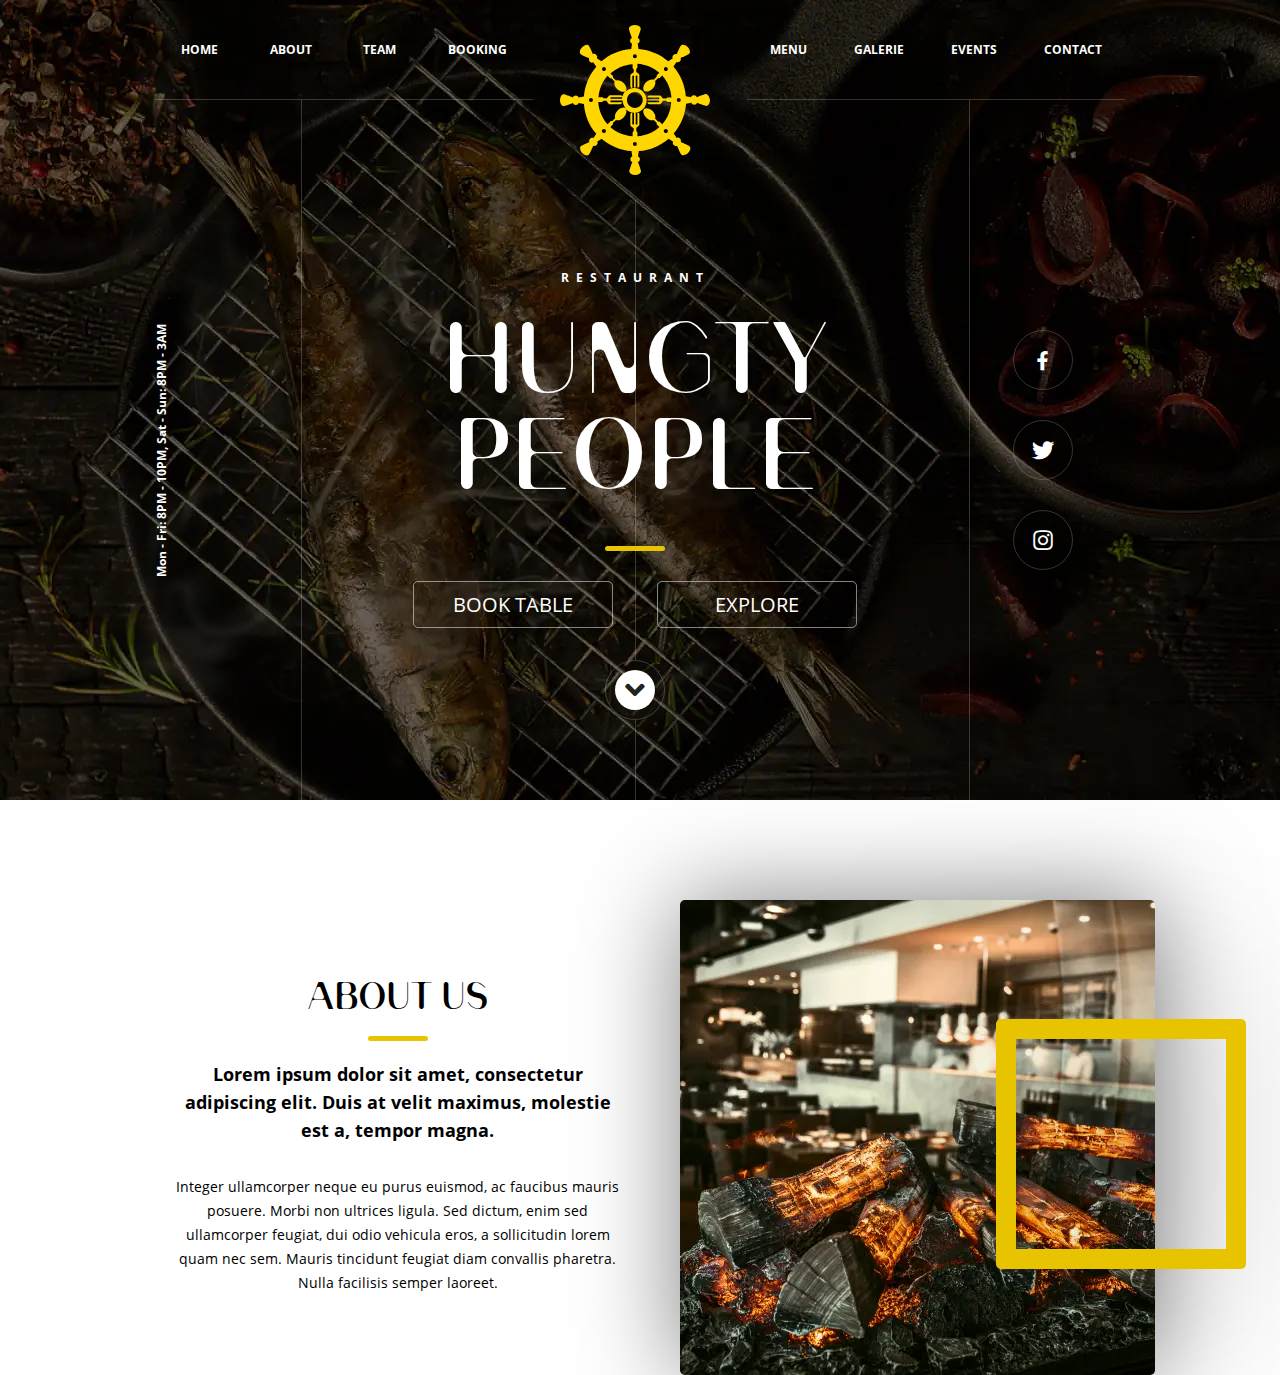
<file: hungry_piple/index.html>
<!DOCTYPE html><html lang="en"><head>	<meta charset="UTF-8">	<meta name="viewport" content="width=device-width, initial-scale=1.0">	<link rel="stylesheet" href="css/style.min.css">	<title>Hungry Piple</title></head><body class="body wrapper">	<main class="main">		<heder class="header">	<div class="header__content _container">		<div class='header__menu menu'>			<div class='menu__icon icon-menu'>				<span></span>				<span></span>				<span></span>			</div>			<nav class='menu__body'>				<ul class='menu__list'>					<li><a href='#' class='menu__link'>HOME</a></li>					<li><a href='#' class='menu__link'>ABOUT</a></li>					<li><a href='#' class='menu__link'>TEAM</a></li>					<li><a href='#' class='menu__link'>BOOKING</a></li>				</ul>				<div class="menu__logo-container">					<!-- <a href="#">						<svg class="menu__logo" width="150" height="150" viewBox="0 0 150 150" fill="none"							xmlns="http://www.w3.org/2000/svg">							<path								d="M146.341 69.0789C144.934 69.0789 139.587 71.0526 136.773 72.1805C136.492 71.0526 135.366 70.2068 133.959 70.2068C132.552 70.2068 131.144 71.0526 131.144 72.1805L125.797 71.3346C124.953 59.7744 120.45 49.6241 113.415 41.4474L116.51 36.9361C117.355 37.5 119.043 37.5 119.887 36.3722C121.013 35.2444 121.295 33.8346 120.45 32.9887C123.265 31.8609 128.612 29.6053 129.456 28.4774C130.582 27.0677 129.737 24.2481 127.767 21.9925C125.516 20.0188 122.702 19.1729 121.295 20.3008C120.169 21.1466 117.917 26.5038 116.792 29.3233C115.947 28.7594 114.259 29.0414 113.415 29.8872C112.289 31.015 112.008 32.4248 112.852 33.2707L108.349 36.3722C100.188 29.3233 89.7749 24.812 78.5178 23.9662L77.6736 18.609C78.7993 18.3271 79.6435 17.1992 79.6435 15.7895C79.6435 14.3797 78.7993 13.2519 77.6736 12.9699C78.7993 10.1504 80.7692 4.79323 80.7692 3.38346C80.4878 1.40977 77.955 0 74.8593 0C71.7636 0 69.2308 1.40977 68.9493 3.38346C68.9493 4.79323 70.9193 10.1504 72.045 12.9699C70.9193 13.2519 70.0751 14.3797 70.0751 15.7895C70.0751 17.1992 70.9193 18.609 72.045 18.609L71.2008 23.9662C59.6623 24.812 49.531 29.3233 41.3696 36.3722L36.8668 33.2707C37.4296 32.4248 37.4296 30.7331 36.3039 29.8872C35.1782 28.7594 33.7711 28.4774 32.9268 29.3233C31.8011 26.5038 29.5497 21.4286 28.424 20.3008C27.0169 19.1729 24.2026 20.0188 22.2326 22.2744C19.9812 24.2481 19.137 27.0677 20.2627 28.7594C21.1069 29.8872 26.454 32.1429 29.2683 33.2707C28.7054 34.1165 28.9869 35.8083 29.8311 36.6541C30.9569 37.782 32.364 38.0639 33.2083 37.2181L36.3039 41.7293C29.2683 49.906 24.7655 60.3383 23.9212 71.6165L18.5741 72.4624C18.2927 71.3346 17.167 70.4887 15.7599 70.4887C14.3527 70.4887 13.227 71.3346 12.9456 72.4624C10.1313 71.3346 4.78424 69.3609 3.37711 69.3609C1.40713 69.6429 0 72.1805 0 75.282C0 78.3835 1.40713 80.9211 3.37711 81.203C4.78424 81.203 10.1313 79.2293 12.9456 78.1015C13.227 79.2293 14.3527 80.0752 15.7599 80.0752C17.167 80.0752 18.5741 79.2293 18.5741 78.1015L23.9212 78.9474C24.7655 90.5075 29.2683 100.658 36.3039 108.835L33.4897 113.064C32.6454 112.5 30.9569 112.5 30.1126 113.628C28.9869 114.756 28.7054 116.165 29.5497 117.011C26.7355 118.139 21.6698 120.395 20.5441 121.523C19.4184 122.932 20.2627 125.752 22.2326 128.008C24.4841 130.263 27.2983 131.109 28.7054 129.699C29.8311 128.853 32.0826 123.496 33.2083 120.677C34.0525 121.241 35.7411 120.959 36.5854 120.113C37.7111 118.985 37.9925 117.575 37.1482 116.729L41.651 113.628C49.8124 120.677 60.2251 125.188 71.4822 126.034L72.3265 131.391C71.2008 131.673 70.3565 132.801 70.3565 134.211C70.3565 135.62 71.2008 136.748 72.3265 137.03C71.2008 139.85 69.2308 145.207 69.2308 146.617C69.5122 148.59 72.045 150 75.1407 150C78.2364 150 80.7692 148.59 81.0507 146.617C81.0507 145.207 79.0807 139.85 77.955 137.03C79.0807 136.748 79.925 135.62 79.925 134.211C79.925 132.801 79.0807 131.391 77.955 131.391L78.7993 126.034C90.3377 125.188 100.469 120.677 108.63 113.628L113.133 116.729C112.57 117.575 112.57 119.267 113.696 120.113C114.822 121.241 116.229 121.523 117.073 120.677C118.199 123.496 120.45 128.853 121.576 129.699C122.983 130.827 125.797 129.981 128.049 128.008C130.3 125.752 131.144 122.932 129.737 121.523C128.893 120.395 123.546 118.139 120.732 117.011C121.295 116.165 121.013 114.474 120.169 113.628C119.043 112.5 117.636 112.218 116.792 113.064L113.696 108.553C120.732 100.376 125.235 89.9436 126.079 78.6654L131.426 77.8196C131.707 78.9474 132.833 79.7932 134.24 79.7932C135.647 79.7932 136.773 78.9474 137.054 77.8196C139.869 78.9474 145.216 80.9211 146.623 80.9211C148.593 80.6391 150 78.1015 150 75C149.437 72.1805 148.03 69.3609 146.341 69.0789ZM30.9569 76.9737C29.8311 76.9737 28.9869 76.1278 28.9869 75C28.9869 73.8722 29.8311 73.0263 30.9569 73.0263C32.0826 73.0263 32.9268 73.8722 32.9268 75C32.9268 76.1278 32.0826 76.9737 30.9569 76.9737ZM104.409 42.5752C105.253 41.7293 106.379 41.7293 107.223 42.5752C108.068 43.4211 108.068 44.5489 107.223 45.3947C106.379 46.2406 105.253 46.2406 104.409 45.3947C103.846 44.5489 103.846 43.4211 104.409 42.5752ZM74.8593 29.3233C75.985 29.3233 76.8293 30.1692 76.8293 31.297C76.8293 32.4248 75.985 33.2707 74.8593 33.2707C73.7336 33.2707 72.8893 32.4248 72.8893 31.297C72.8893 30.1692 73.7336 29.3233 74.8593 29.3233ZM42.4953 42.5752C43.3396 41.7293 44.4653 41.7293 45.3096 42.5752C46.1539 43.4211 46.1539 44.5489 45.3096 45.3947C44.4653 46.2406 43.3396 46.2406 42.4953 45.3947C41.9325 44.5489 41.9325 43.4211 42.4953 42.5752ZM47.561 50.7519L49.8124 53.0075C50.3752 53.5714 50.9381 53.5714 51.5009 53.2895L54.5966 56.391C53.7523 58.3647 54.5966 61.4662 57.1295 64.0038C59.9437 66.8233 63.8837 67.6692 65.5722 65.9774C63.3208 68.2331 61.9137 71.3346 61.9137 74.718V73.8722H50.9381C50.6567 73.8722 50.3752 73.5902 50.3752 73.0263C50.3752 72.4624 50.6567 72.1805 50.9381 72.1805H62.4766V71.8985C62.4766 71.0526 61.6323 70.2068 60.788 70.2068H49.8124C49.2495 70.2068 47.8424 71.8985 46.9981 73.3083H43.621C43.3396 72.7444 42.7767 72.1805 42.2139 72.1805H38.5554C39.1182 64.2857 42.2139 56.6729 47.561 50.7519ZM45.3096 107.425C44.4653 108.271 43.3396 108.271 42.4953 107.425C41.651 106.579 41.651 105.451 42.4953 104.605C43.3396 103.759 44.4653 103.759 45.3096 104.605C46.1539 105.451 46.1539 106.579 45.3096 107.425ZM47.561 99.2481C42.2139 93.3271 38.8368 85.4323 38.2739 76.9737H41.9325C42.4953 76.9737 43.3396 76.4098 43.3396 75.8459H46.4353C47.2796 77.2556 48.6867 79.2293 49.2495 79.2293H60.2251C61.0694 79.2293 61.9137 78.6654 61.9137 77.8196V77.2556H50.9381C50.6567 77.2556 50.3752 76.9737 50.3752 76.4098C50.3752 75.8459 50.6567 75.5639 50.9381 75.5639H62.4766V74.718C62.4766 78.1015 63.8837 81.203 66.1351 83.4587C64.4465 81.7669 60.5066 82.6128 57.6923 85.4323C55.1595 87.9699 54.3152 91.0714 55.1595 93.0451L52.0638 96.1466C51.5009 95.8647 50.6567 95.8647 50.3752 96.4286L47.561 99.2481ZM74.8593 120.959C73.7336 120.959 72.8893 120.113 72.8893 118.985C72.8893 117.857 73.7336 117.011 74.8593 117.011C75.985 117.011 76.8293 117.857 76.8293 118.985C76.8293 120.113 75.985 120.959 74.8593 120.959ZM107.223 107.425C106.379 108.271 105.253 108.271 104.409 107.425C103.565 106.579 103.565 105.451 104.409 104.605C105.253 103.759 106.379 103.759 107.223 104.605C108.068 105.451 108.068 106.579 107.223 107.425ZM102.158 99.2481L99.9062 96.9925C99.3433 96.4286 98.7805 96.4286 98.2176 96.7105L95.122 93.609C95.9662 91.6353 95.1219 88.5338 92.5891 85.9962C89.7749 83.1767 85.8349 82.3308 84.1463 84.0226C82.4578 85.7143 83.3021 89.6617 86.1163 92.4812C88.6492 95.0188 91.7448 95.8647 93.7148 95.0188L96.8105 98.1203C96.5291 98.6842 96.5291 99.5301 97.0919 99.812L99.3433 102.068C93.4334 107.425 85.8349 110.808 77.3921 111.372V107.707C77.3921 107.143 76.8293 106.297 76.2664 106.297V102.914C77.3921 102.068 79.3621 100.658 79.3621 100.094V89.0978C79.3621 88.2519 78.5178 87.406 77.6736 87.406H77.3921V98.9662C77.3921 99.2481 77.1107 99.5301 76.5479 99.5301C75.985 99.5301 75.7036 99.2481 75.7036 98.9662V87.688H74.8593H74.015V98.9662C74.015 99.2481 73.7336 99.5301 73.1707 99.5301C72.6079 99.5301 72.3265 99.2481 72.3265 98.9662V87.688H71.7636C70.9193 87.688 70.3565 88.5338 70.3565 89.3797V100.376C70.3565 100.94 72.3265 102.35 73.7336 103.195V106.297C73.1707 106.579 72.6079 107.143 72.6079 107.707V111.372C64.1651 110.808 56.2852 107.425 50.3752 102.068L52.6266 99.812C53.1895 99.2481 53.1895 98.6842 52.9081 98.1203L56.0038 95.0188C57.9737 95.8647 61.0694 95.0188 63.6023 92.4812C66.4165 89.6617 67.2608 85.7143 65.5722 84.0226C67.8236 86.2782 70.9193 87.688 74.2964 87.688C81.3321 87.688 86.6792 82.0489 86.6792 75.282C86.6792 68.2331 81.0507 62.8759 74.2964 62.8759C70.9193 62.8759 67.8236 64.2857 65.5722 66.5414C67.2608 64.8496 66.4165 60.9023 63.6023 58.0827C61.0694 55.5451 57.9737 54.6993 56.0038 55.5451L52.9081 52.4436C53.1895 51.8797 53.1895 51.0338 52.6266 50.7519L50.3752 48.4962C56.2852 43.1391 64.1651 39.7556 72.6079 39.1917V42.8571C72.6079 43.4211 73.1707 44.2669 73.7336 44.2669V47.3684C72.3265 48.2143 70.3565 49.6241 70.3565 50.188V61.1842C70.3565 62.0301 70.9193 62.8759 71.7636 62.8759H72.3265V51.0338C72.3265 50.7519 72.6079 50.4699 73.1707 50.4699C73.7336 50.4699 74.015 50.7519 74.015 51.0338V62.594H74.8593H75.7036V51.0338C75.7036 50.7519 75.985 50.4699 76.5479 50.4699C77.1107 50.4699 77.3921 50.7519 77.3921 51.0338V62.594H77.6736C78.5178 62.594 79.3621 61.7481 79.3621 60.9023V49.906C79.3621 49.3421 77.6736 47.9323 76.2664 47.0865V43.703C76.8293 43.4211 77.3921 42.8571 77.3921 42.2932V38.6278C85.8349 39.1917 93.4334 42.5752 99.3433 47.6504L97.0919 49.906C96.5291 50.4699 96.5291 51.0338 96.8105 51.5978L93.7148 54.6992C91.7448 53.8534 88.6492 54.6993 86.1163 57.2369C83.3021 60.0564 82.4578 64.0038 84.1463 65.6955C85.8349 67.3872 89.7749 66.5414 92.5891 63.7218C95.1219 61.1842 95.9662 58.0827 95.122 56.109L98.2176 53.0075C98.7805 53.2895 99.6248 53.2895 99.9062 52.7256L102.158 50.4699C107.505 56.391 110.882 64.0038 111.445 72.4624H107.786C107.223 72.4624 106.379 73.0263 106.379 73.5902H103.002C102.158 72.4624 100.75 70.4887 100.188 70.4887H89.212C88.3677 70.4887 87.5235 71.3346 87.5235 72.1805V72.4624H98.7805C99.0619 72.4624 99.3433 72.7444 99.3433 73.3083C99.3433 73.8722 99.0619 74.1541 98.7805 74.1541H87.5235V75.5639H98.7805C99.0619 75.5639 99.3433 75.8459 99.3433 76.4098C99.3433 76.9737 99.0619 77.2556 98.7805 77.2556H87.5235V77.8196C87.5235 78.6654 88.3677 79.2293 89.212 79.2293H100.188C100.75 79.2293 102.158 77.2556 103.002 75.8459H106.098C106.379 76.4098 106.942 76.9737 107.505 76.9737H111.163C110.882 85.7143 107.505 93.3271 102.158 99.2481ZM66.9794 75C66.9794 70.7707 70.3565 67.1053 74.8593 67.1053C79.0807 67.1053 82.7392 70.4887 82.7392 75C82.7392 79.2293 79.3621 82.8947 74.8593 82.8947C70.6379 82.8947 66.9794 79.5113 66.9794 75ZM118.762 76.9737C117.636 76.9737 116.792 76.1278 116.792 75C116.792 73.8722 117.636 73.0263 118.762 73.0263C119.887 73.0263 120.732 73.8722 120.732 75C120.732 76.1278 119.887 76.9737 118.762 76.9737Z"								fill="#FFD600" />						</svg>					</a> -->				</div>				<ul class='menu__list'>					<li><a href='#' class='menu__link'>MENU</a></li>					<li><a href='#' class='menu__link'>GALERIE</a></li>					<li><a href='#' class='menu__link'>EVENTS</a></li>					<li><a href='#' class='menu__link'>CONTACT</a></li>				</ul>			</nav>		</div>	</div></heder>		<div class='hello__container _container'>   <div class="hello__time">      <span>Mon - Fri: 8PM - 10PM, Sat - Sun: 8PM - 3AM</span>   </div>   <div class="hello__content">      <p class="hello__title">RESTAURANT</p>      <h1 class="hello__comp-name">HUNGTY PEOPLE</h1>      <span class="hello__seporate seporate"></span>      <div class="hello__control">         <a href="#" class="hello__btn btn">BOOK TABLE</a>         <a href="#" class="hello__btn btn">EXPLORE</a>      </div>      <div class="hello__center-line-btn">         <div class="hello__logo-container">            <a href="#">               <svg class="hello__logo" width="150" height="150" viewBox="0 0 150 150" fill="none"                  xmlns="http://www.w3.org/2000/svg">                  <path                     d="M146.341 69.0789C144.934 69.0789 139.587 71.0526 136.773 72.1805C136.492 71.0526 135.366 70.2068 133.959 70.2068C132.552 70.2068 131.144 71.0526 131.144 72.1805L125.797 71.3346C124.953 59.7744 120.45 49.6241 113.415 41.4474L116.51 36.9361C117.355 37.5 119.043 37.5 119.887 36.3722C121.013 35.2444 121.295 33.8346 120.45 32.9887C123.265 31.8609 128.612 29.6053 129.456 28.4774C130.582 27.0677 129.737 24.2481 127.767 21.9925C125.516 20.0188 122.702 19.1729 121.295 20.3008C120.169 21.1466 117.917 26.5038 116.792 29.3233C115.947 28.7594 114.259 29.0414 113.415 29.8872C112.289 31.015 112.008 32.4248 112.852 33.2707L108.349 36.3722C100.188 29.3233 89.7749 24.812 78.5178 23.9662L77.6736 18.609C78.7993 18.3271 79.6435 17.1992 79.6435 15.7895C79.6435 14.3797 78.7993 13.2519 77.6736 12.9699C78.7993 10.1504 80.7692 4.79323 80.7692 3.38346C80.4878 1.40977 77.955 0 74.8593 0C71.7636 0 69.2308 1.40977 68.9493 3.38346C68.9493 4.79323 70.9193 10.1504 72.045 12.9699C70.9193 13.2519 70.0751 14.3797 70.0751 15.7895C70.0751 17.1992 70.9193 18.609 72.045 18.609L71.2008 23.9662C59.6623 24.812 49.531 29.3233 41.3696 36.3722L36.8668 33.2707C37.4296 32.4248 37.4296 30.7331 36.3039 29.8872C35.1782 28.7594 33.7711 28.4774 32.9268 29.3233C31.8011 26.5038 29.5497 21.4286 28.424 20.3008C27.0169 19.1729 24.2026 20.0188 22.2326 22.2744C19.9812 24.2481 19.137 27.0677 20.2627 28.7594C21.1069 29.8872 26.454 32.1429 29.2683 33.2707C28.7054 34.1165 28.9869 35.8083 29.8311 36.6541C30.9569 37.782 32.364 38.0639 33.2083 37.2181L36.3039 41.7293C29.2683 49.906 24.7655 60.3383 23.9212 71.6165L18.5741 72.4624C18.2927 71.3346 17.167 70.4887 15.7599 70.4887C14.3527 70.4887 13.227 71.3346 12.9456 72.4624C10.1313 71.3346 4.78424 69.3609 3.37711 69.3609C1.40713 69.6429 0 72.1805 0 75.282C0 78.3835 1.40713 80.9211 3.37711 81.203C4.78424 81.203 10.1313 79.2293 12.9456 78.1015C13.227 79.2293 14.3527 80.0752 15.7599 80.0752C17.167 80.0752 18.5741 79.2293 18.5741 78.1015L23.9212 78.9474C24.7655 90.5075 29.2683 100.658 36.3039 108.835L33.4897 113.064C32.6454 112.5 30.9569 112.5 30.1126 113.628C28.9869 114.756 28.7054 116.165 29.5497 117.011C26.7355 118.139 21.6698 120.395 20.5441 121.523C19.4184 122.932 20.2627 125.752 22.2326 128.008C24.4841 130.263 27.2983 131.109 28.7054 129.699C29.8311 128.853 32.0826 123.496 33.2083 120.677C34.0525 121.241 35.7411 120.959 36.5854 120.113C37.7111 118.985 37.9925 117.575 37.1482 116.729L41.651 113.628C49.8124 120.677 60.2251 125.188 71.4822 126.034L72.3265 131.391C71.2008 131.673 70.3565 132.801 70.3565 134.211C70.3565 135.62 71.2008 136.748 72.3265 137.03C71.2008 139.85 69.2308 145.207 69.2308 146.617C69.5122 148.59 72.045 150 75.1407 150C78.2364 150 80.7692 148.59 81.0507 146.617C81.0507 145.207 79.0807 139.85 77.955 137.03C79.0807 136.748 79.925 135.62 79.925 134.211C79.925 132.801 79.0807 131.391 77.955 131.391L78.7993 126.034C90.3377 125.188 100.469 120.677 108.63 113.628L113.133 116.729C112.57 117.575 112.57 119.267 113.696 120.113C114.822 121.241 116.229 121.523 117.073 120.677C118.199 123.496 120.45 128.853 121.576 129.699C122.983 130.827 125.797 129.981 128.049 128.008C130.3 125.752 131.144 122.932 129.737 121.523C128.893 120.395 123.546 118.139 120.732 117.011C121.295 116.165 121.013 114.474 120.169 113.628C119.043 112.5 117.636 112.218 116.792 113.064L113.696 108.553C120.732 100.376 125.235 89.9436 126.079 78.6654L131.426 77.8196C131.707 78.9474 132.833 79.7932 134.24 79.7932C135.647 79.7932 136.773 78.9474 137.054 77.8196C139.869 78.9474 145.216 80.9211 146.623 80.9211C148.593 80.6391 150 78.1015 150 75C149.437 72.1805 148.03 69.3609 146.341 69.0789ZM30.9569 76.9737C29.8311 76.9737 28.9869 76.1278 28.9869 75C28.9869 73.8722 29.8311 73.0263 30.9569 73.0263C32.0826 73.0263 32.9268 73.8722 32.9268 75C32.9268 76.1278 32.0826 76.9737 30.9569 76.9737ZM104.409 42.5752C105.253 41.7293 106.379 41.7293 107.223 42.5752C108.068 43.4211 108.068 44.5489 107.223 45.3947C106.379 46.2406 105.253 46.2406 104.409 45.3947C103.846 44.5489 103.846 43.4211 104.409 42.5752ZM74.8593 29.3233C75.985 29.3233 76.8293 30.1692 76.8293 31.297C76.8293 32.4248 75.985 33.2707 74.8593 33.2707C73.7336 33.2707 72.8893 32.4248 72.8893 31.297C72.8893 30.1692 73.7336 29.3233 74.8593 29.3233ZM42.4953 42.5752C43.3396 41.7293 44.4653 41.7293 45.3096 42.5752C46.1539 43.4211 46.1539 44.5489 45.3096 45.3947C44.4653 46.2406 43.3396 46.2406 42.4953 45.3947C41.9325 44.5489 41.9325 43.4211 42.4953 42.5752ZM47.561 50.7519L49.8124 53.0075C50.3752 53.5714 50.9381 53.5714 51.5009 53.2895L54.5966 56.391C53.7523 58.3647 54.5966 61.4662 57.1295 64.0038C59.9437 66.8233 63.8837 67.6692 65.5722 65.9774C63.3208 68.2331 61.9137 71.3346 61.9137 74.718V73.8722H50.9381C50.6567 73.8722 50.3752 73.5902 50.3752 73.0263C50.3752 72.4624 50.6567 72.1805 50.9381 72.1805H62.4766V71.8985C62.4766 71.0526 61.6323 70.2068 60.788 70.2068H49.8124C49.2495 70.2068 47.8424 71.8985 46.9981 73.3083H43.621C43.3396 72.7444 42.7767 72.1805 42.2139 72.1805H38.5554C39.1182 64.2857 42.2139 56.6729 47.561 50.7519ZM45.3096 107.425C44.4653 108.271 43.3396 108.271 42.4953 107.425C41.651 106.579 41.651 105.451 42.4953 104.605C43.3396 103.759 44.4653 103.759 45.3096 104.605C46.1539 105.451 46.1539 106.579 45.3096 107.425ZM47.561 99.2481C42.2139 93.3271 38.8368 85.4323 38.2739 76.9737H41.9325C42.4953 76.9737 43.3396 76.4098 43.3396 75.8459H46.4353C47.2796 77.2556 48.6867 79.2293 49.2495 79.2293H60.2251C61.0694 79.2293 61.9137 78.6654 61.9137 77.8196V77.2556H50.9381C50.6567 77.2556 50.3752 76.9737 50.3752 76.4098C50.3752 75.8459 50.6567 75.5639 50.9381 75.5639H62.4766V74.718C62.4766 78.1015 63.8837 81.203 66.1351 83.4587C64.4465 81.7669 60.5066 82.6128 57.6923 85.4323C55.1595 87.9699 54.3152 91.0714 55.1595 93.0451L52.0638 96.1466C51.5009 95.8647 50.6567 95.8647 50.3752 96.4286L47.561 99.2481ZM74.8593 120.959C73.7336 120.959 72.8893 120.113 72.8893 118.985C72.8893 117.857 73.7336 117.011 74.8593 117.011C75.985 117.011 76.8293 117.857 76.8293 118.985C76.8293 120.113 75.985 120.959 74.8593 120.959ZM107.223 107.425C106.379 108.271 105.253 108.271 104.409 107.425C103.565 106.579 103.565 105.451 104.409 104.605C105.253 103.759 106.379 103.759 107.223 104.605C108.068 105.451 108.068 106.579 107.223 107.425ZM102.158 99.2481L99.9062 96.9925C99.3433 96.4286 98.7805 96.4286 98.2176 96.7105L95.122 93.609C95.9662 91.6353 95.1219 88.5338 92.5891 85.9962C89.7749 83.1767 85.8349 82.3308 84.1463 84.0226C82.4578 85.7143 83.3021 89.6617 86.1163 92.4812C88.6492 95.0188 91.7448 95.8647 93.7148 95.0188L96.8105 98.1203C96.5291 98.6842 96.5291 99.5301 97.0919 99.812L99.3433 102.068C93.4334 107.425 85.8349 110.808 77.3921 111.372V107.707C77.3921 107.143 76.8293 106.297 76.2664 106.297V102.914C77.3921 102.068 79.3621 100.658 79.3621 100.094V89.0978C79.3621 88.2519 78.5178 87.406 77.6736 87.406H77.3921V98.9662C77.3921 99.2481 77.1107 99.5301 76.5479 99.5301C75.985 99.5301 75.7036 99.2481 75.7036 98.9662V87.688H74.8593H74.015V98.9662C74.015 99.2481 73.7336 99.5301 73.1707 99.5301C72.6079 99.5301 72.3265 99.2481 72.3265 98.9662V87.688H71.7636C70.9193 87.688 70.3565 88.5338 70.3565 89.3797V100.376C70.3565 100.94 72.3265 102.35 73.7336 103.195V106.297C73.1707 106.579 72.6079 107.143 72.6079 107.707V111.372C64.1651 110.808 56.2852 107.425 50.3752 102.068L52.6266 99.812C53.1895 99.2481 53.1895 98.6842 52.9081 98.1203L56.0038 95.0188C57.9737 95.8647 61.0694 95.0188 63.6023 92.4812C66.4165 89.6617 67.2608 85.7143 65.5722 84.0226C67.8236 86.2782 70.9193 87.688 74.2964 87.688C81.3321 87.688 86.6792 82.0489 86.6792 75.282C86.6792 68.2331 81.0507 62.8759 74.2964 62.8759C70.9193 62.8759 67.8236 64.2857 65.5722 66.5414C67.2608 64.8496 66.4165 60.9023 63.6023 58.0827C61.0694 55.5451 57.9737 54.6993 56.0038 55.5451L52.9081 52.4436C53.1895 51.8797 53.1895 51.0338 52.6266 50.7519L50.3752 48.4962C56.2852 43.1391 64.1651 39.7556 72.6079 39.1917V42.8571C72.6079 43.4211 73.1707 44.2669 73.7336 44.2669V47.3684C72.3265 48.2143 70.3565 49.6241 70.3565 50.188V61.1842C70.3565 62.0301 70.9193 62.8759 71.7636 62.8759H72.3265V51.0338C72.3265 50.7519 72.6079 50.4699 73.1707 50.4699C73.7336 50.4699 74.015 50.7519 74.015 51.0338V62.594H74.8593H75.7036V51.0338C75.7036 50.7519 75.985 50.4699 76.5479 50.4699C77.1107 50.4699 77.3921 50.7519 77.3921 51.0338V62.594H77.6736C78.5178 62.594 79.3621 61.7481 79.3621 60.9023V49.906C79.3621 49.3421 77.6736 47.9323 76.2664 47.0865V43.703C76.8293 43.4211 77.3921 42.8571 77.3921 42.2932V38.6278C85.8349 39.1917 93.4334 42.5752 99.3433 47.6504L97.0919 49.906C96.5291 50.4699 96.5291 51.0338 96.8105 51.5978L93.7148 54.6992C91.7448 53.8534 88.6492 54.6993 86.1163 57.2369C83.3021 60.0564 82.4578 64.0038 84.1463 65.6955C85.8349 67.3872 89.7749 66.5414 92.5891 63.7218C95.1219 61.1842 95.9662 58.0827 95.122 56.109L98.2176 53.0075C98.7805 53.2895 99.6248 53.2895 99.9062 52.7256L102.158 50.4699C107.505 56.391 110.882 64.0038 111.445 72.4624H107.786C107.223 72.4624 106.379 73.0263 106.379 73.5902H103.002C102.158 72.4624 100.75 70.4887 100.188 70.4887H89.212C88.3677 70.4887 87.5235 71.3346 87.5235 72.1805V72.4624H98.7805C99.0619 72.4624 99.3433 72.7444 99.3433 73.3083C99.3433 73.8722 99.0619 74.1541 98.7805 74.1541H87.5235V75.5639H98.7805C99.0619 75.5639 99.3433 75.8459 99.3433 76.4098C99.3433 76.9737 99.0619 77.2556 98.7805 77.2556H87.5235V77.8196C87.5235 78.6654 88.3677 79.2293 89.212 79.2293H100.188C100.75 79.2293 102.158 77.2556 103.002 75.8459H106.098C106.379 76.4098 106.942 76.9737 107.505 76.9737H111.163C110.882 85.7143 107.505 93.3271 102.158 99.2481ZM66.9794 75C66.9794 70.7707 70.3565 67.1053 74.8593 67.1053C79.0807 67.1053 82.7392 70.4887 82.7392 75C82.7392 79.2293 79.3621 82.8947 74.8593 82.8947C70.6379 82.8947 66.9794 79.5113 66.9794 75ZM118.762 76.9737C117.636 76.9737 116.792 76.1278 116.792 75C116.792 73.8722 117.636 73.0263 118.762 73.0263C119.887 73.0263 120.732 73.8722 120.732 75C120.732 76.1278 119.887 76.9737 118.762 76.9737Z"                     fill="#FFD600" />               </svg>            </a>         </div>         <div class="hello__center-line-top"></div>         <div class="hello__btn-next-cont">            <a href="#" class="hello__btn-next _icon-arrow"></a>         </div>         <div class="hello__center-line-bottom"></div>      </div>   </div>   <div class="hello__social">      <a href="#" class="hello__border _icon-fb"></a>      <a href="#" class="hello__border _icon-tw"></a>      <a href="#" class="hello__border _icon-insta"></a>   </div></div>		<section class="about">   <div class='about__container _container'>      <div class="about__discription">         <div class="about__title">            ABOUT US         </div>         <div class="about__seporate seporate"></div>         <div class="about__subtitle">            Lorem ipsum dolor sit amet, consectetur adipiscing elit. Duis at velit maximus, molestie est a, tempor            magna.         </div>         <div class="about__text ">            Integer ullamcorper neque eu purus euismod, ac faucibus mauris posuere. Morbi non ultrices ligula. Sed            dictum, enim sed ullamcorper feugiat, dui odio vehicula eros, a sollicitudin lorem quam nec sem. Mauris            tincidunt feugiat diam convallis pharetra. Nulla facilisis semper laoreet.         </div>      </div>      <div class="about__img">         <picture><source srcset="img/about-img.webp" type="image/webp"><img class="about__coals " src="img/about-img.jpg" alt="Мангал"></picture>         <span class="about__decor"></span>      </div>   </div></section>	</main>	<script src='js/script.js'></script></body></html>
</file>
<file: hungry_piple/css/style.min.css>
@charset "UTF-8";@font-face{font-family:Banny;font-display:swap;src:url(../fonts/Banny-BoldRound.woff) format("woff"),url(../fonts/Banny-BoldRound.woff2) format("woff2");font-weight:700;font-style:normal}@font-face{font-family:Banny;font-display:swap;src:url(../fonts/Banny-LightRound.woff) format("woff"),url(../fonts/Banny-LightRound.woff2) format("woff2");font-weight:300;font-style:normal}@font-face{font-family:Banny;font-display:swap;src:url(../fonts/Banny-Round.woff) format("woff"),url(../fonts/Banny-Round.woff2) format("woff2");font-weight:400;font-style:normal}@font-face{font-family:OpenSans;font-display:swap;src:url(../fonts/OpenSans-Bold.woff) format("woff"),url(../fonts/OpenSans-Bold.woff2) format("woff2");font-weight:700;font-style:normal}@font-face{font-family:OpenSans;font-display:swap;src:url(../fonts/OpenSans-Regular.woff) format("woff"),url(../fonts/OpenSans-Regular.woff2) format("woff2");font-weight:400;font-style:normal}@font-face{font-family:icon;font-display:swap;src:url(../fonts/icon.woff) format("woff"),url(../fonts/icon.woff2) format("woff2");font-weight:400;font-style:normal}@font-face{font-family:icon;font-display:swap;src:url(../fonts/icon.woff) format("woff"),url(../fonts/icon.woff2#icon) format("woff2");font-weight:400;font-style:normal;font-display:block}[class*="_icon-"]:before,[class^="_icon-"]:before{font-family:icon;font-style:normal;font-weight:400;font-variant:normal;text-transform:none;line-height:1;-webkit-font-smoothing:antialiased;-moz-osx-font-smoothing:grayscale}[class*="_icon-"]:before,[class^="_icon-"]:before{display:block}._icon-arrow:before{content:"\e900";color:#222}._icon-insta:before{content:"\e901";color:#fff}._icon-tw:before{content:"\e902";color:#fff}._icon-fb:before{content:"\e903";color:#fff}*{padding:0;margin:0;border:0}*,:after,:before{box-sizing:border-box}:active,:focus{outline:0}a:active,a:focus{outline:0}aside,footer,header,nav{display:block}body,html{height:100%;width:100%;font-size:100%;line-height:1;font-size:14px;-ms-text-size-adjust:100%;-moz-text-size-adjust:100%;-webkit-text-size-adjust:100%}button,input,textarea{font-family:inherit}input::-ms-clear{display:none}button{cursor:pointer}button::-moz-focus-inner{padding:0;border:0}a,a:visited{text-decoration:none}a:hover{text-decoration:none}ul li{list-style:none}img{vertical-align:top}h1,h2,h3,h4,h5,h6{font-size:inherit;font-weight:400}body{color:#7e7e7e;font-size:14px;font-family:OpenSans;background-image:url(../img/header-bg.jpg);background-repeat:no-repeat;background-position:center top;z-index:-1}body._lock{overflow:hidden}.wrapper{width:100%;min-height:100%;display:flex;flex-direction:column}._container{max-width:1280px;margin:0 auto}.seporate{background:#e8c300;border-radius:50px;width:60px;height:5px}._ibg{position:relative}._ibg img{position:absolute;width:100%;height:100%;top:0;left:0;-o-object-fit:cover;object-fit:cover}.btn{display:inline-flex;align-items:center;justify-content:center;text-align:center;padding:0 20px;height:47px;font-weight:500;font-size:20px;line-height:145%}.btn._fw{width:100%}.menu__logo-container{position:relative;height:100px;width:220px}.menu__body{display:flex;justify-content:space-between;height:100px}.menu__list{display:flex;width:40%;font-family:OpenSans;font-weight:700;font-size:12px;border-bottom:1px rgba(255,255,255,.2) solid;justify-content:space-around;align-items:center;flex:1 1 auto}.menu__list li a:hover{transition:color .3s ease 0s;color:#e8c300}.menu__link{color:#fff}.icon-menu{display:none}.hello__container{display:flex;flex-direction:row}.hello__time{position:relative;display:flex;justify-content:flex-start;align-items:center;width:15%;font-family:OpenSans;font-size:12px;color:#fff;white-space:nowrap;font-weight:700}.hello__time span{position:absolute;left:-120px;transform:rotate(-90deg)}.hello__content{display:flex;flex-direction:column;align-items:center;justify-content:center;width:69%;height:700px;position:relative;border-left:1px rgba(255,255,255,.2) solid;border-right:1px rgba(255,255,255,.2) solid}.hello__title{font-family:OpenSans;font-weight:700;letter-spacing:7px;font-size:12px;color:#fff}.hello__comp-name{font-family:Banny;font-size:96px;font-weight:700;color:#fff;margin-top:30px;text-align:center}.hello__seporate{margin-top:40px}.hello__control{margin-top:30px}.hello__btn{border:1px solid rgba(255,255,255,.5);color:#fff;width:200px;border-radius:5px;margin:0 20px}.hello__center-line-btn{display:flex;position:absolute;justify-content:center;align-items:center;flex-direction:column;bottom:0}.hello__logo-container{height:100px;padding-top:25px}.hello__logo{display:flex;margin:0 auto}.hello__center-line-top{margin:100px 0 0 0;width:1px;height:460px;background:rgba(255,255,255,.2);z-index:-1}.hello__center-line-bottom{width:1px;height:80px;background:rgba(255,255,255,.2)}.hello__btn-next-cont{height:60px;width:60px;display:flex;justify-content:center;align-items:center;border:1px solid rgba(255,255,255,.2);border-radius:100%;transition:background-color .3s ease 0s}.hello__btn-next-cont:hover{background:#e8c300}.hello__btn-next{display:flex;justify-content:center;align-items:center;background:#fff;height:40px;width:40px;border-radius:100%;padding:15px;color:#333}.hello__social{display:flex;flex-direction:column;justify-content:center;align-items:center;width:15%;font-size:20px}.hello__border{display:flex;justify-content:center;align-items:center;border:1px solid rgba(255,255,255,.2);width:60px;height:60px;border-radius:100%;margin:15px 0;transition:background-color .3s ease 0s}.hello__border:hover{background-color:#e8c300}.about__container{display:flex;margin-top:100px;position:relative}.about__discription{display:flex;justify-content:center;align-items:center;flex-direction:column;width:50%;padding:0 20px}.about__title{font-family:Banny;font-size:36px;color:#000;font-weight:700}.about__seporate{margin-top:20px}.about__subtitle{font-size:18px;font-weight:700;line-height:155.55556%;color:#000;text-align:center;margin-top:20px}.about__text{font-size:14px;line-height:171.42857%;color:#000;text-align:center;margin-top:30px}.about__img{max-width:50%;position:relative;right:0}.about__coals{margin-left:40px;filter:drop-shadow(0 0 50px rgba(0, 0, 0, .5));border-radius:5px;-o-object-fit:cover;object-fit:cover}.about__decor{position:absolute;top:25%;right:-25%;display:flex;width:250px;height:250px;border:20px solid #e8c300;filter:drop-shadow(0 0 100px rgba(0, 0, 0, .5));border-radius:5px}@media (min-width:992px){.btn{transition:background-color .3s ease 0s}.btn:hover{background-color:#e8c300;border:2px solid #e8c300}}@media (max-width:1292px){._container{max-width:970px}}@media (max-width:991.98px){._container{max-width:750px}}@media (max-width:767.98px){._container{max-width:none;padding:0 10px}.icon-menu{display:block;position:absolute;top:18px;right:10px;height:18px;width:30px;cursor:pointer;z-index:5}.icon-menu span{transform:all .3s ease 0s;top:calc(50% - 1px);left:0;position:absolute;width:100%;height:2px;background-color:#fff}.icon-menu span:first-child{top:0}.icon-menu span:last-child{top:auto;bottom:0}.icon-menu._active span{transform:scale(0)}.icon-menu._active span:first-child{transform:rotate(-45deg);top:calc(50% - 1px)}.icon-menu._active span:last-child{transform:rotate(45deg);bottom:calc(50% + 1px)}}@supports (-webkit-appearance:none){body{background-image:url(../img/header-bg.webp)}}
</file>
